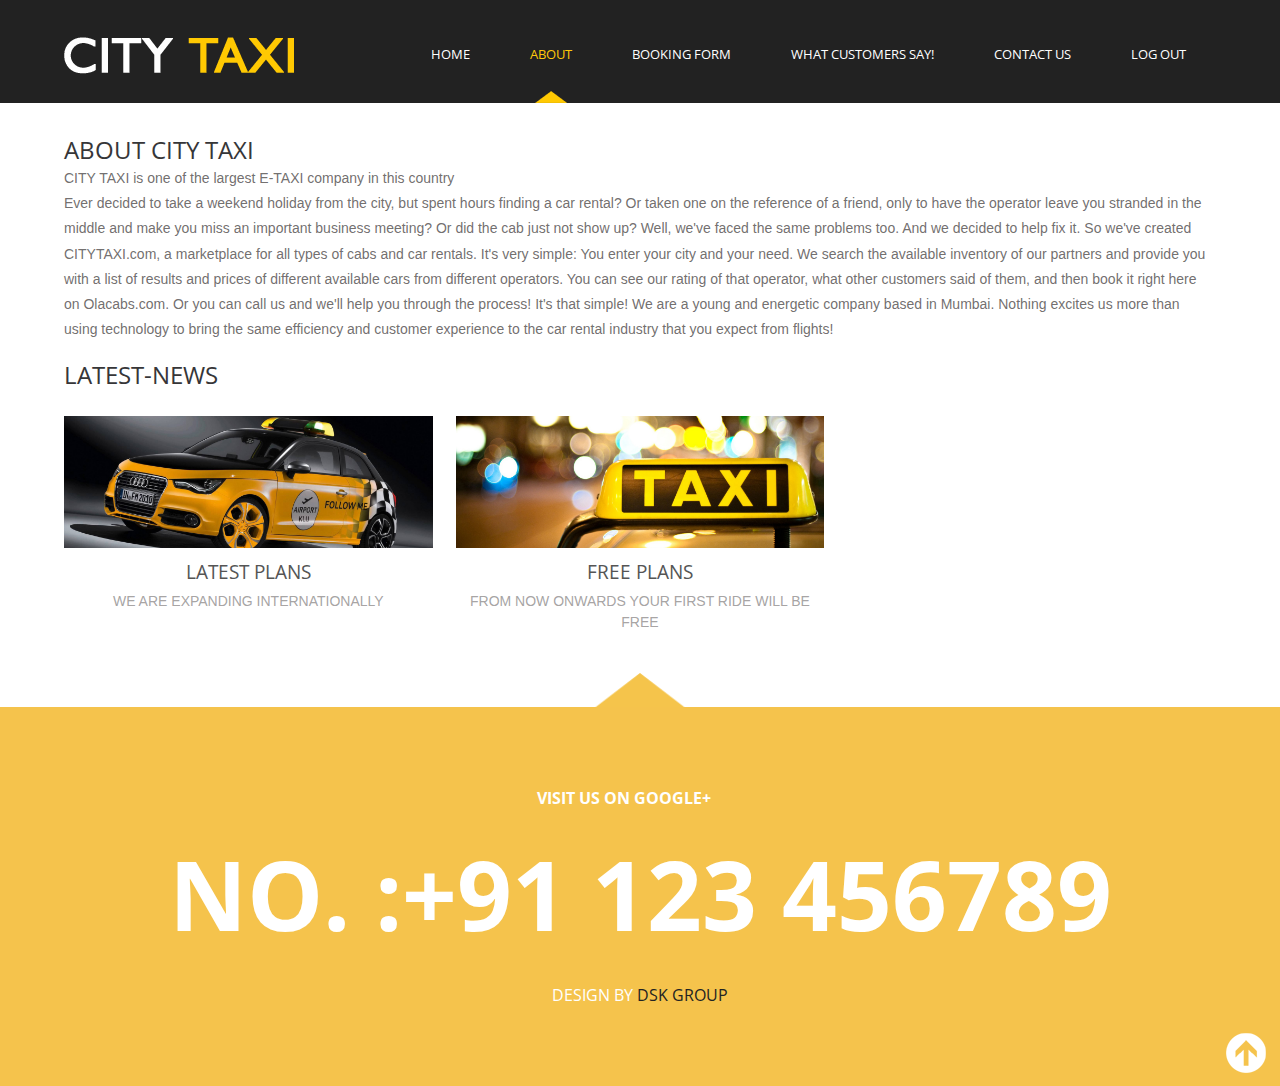
<file: about.html>
<!DOCTYPE HTML>
<html>
	<head>
		<title>CITY TAXI</title>
		<link href="css/style.css" rel="stylesheet" type="text/css"  media="all" />
		<link href='http://fonts.googleapis.com/css?family=Open+Sans' rel='stylesheet' type='text/css'>
		  <script src="http://ajax.googleapis.com/ajax/libs/jquery/1.8.3/jquery.min.js"></script>
		  <script type="text/javascript">
			jQuery(document).ready(function($) {
				$(".scroll").click(function(event){		
					event.preventDefault();
					$('html,body').animate({scrollTop:$(this.hash).offset().top},1200);
				});
			});
		</script>
	</head>
	<body bgcolor="black">
		<!---strat-wrap----->
		
			<!---strat-header----->
			<div class="header"  id="top">
				<div class="wrap">
					<!---start-logo---->
					<div class="logo">
						<a href="index.html"><img src="images/logo1.png" title="logo" /></a>
					</div>
					<!---End-logo---->
					<!---start-top-nav---->
					<div class="top-nav">
						<ul>
							<li><a href="index.html">Home</a></li>
							<li class="active"><a href="about.html">About</a></li>
							<li><a href="bks.html">Booking Form</a></li>
							<li><a href="whatwe.php">What Customers Say!</a></li>
							<li><a href="contact.html">Contact Us</a></li>
							<li><a href="login.html">Log Out</a></li>
							<div class="clear"> </div>
						</ul>
					</div>
					<div class="clear"> </div>
					<!---End-top-nav---->
				</div>
			</div>
			<!---End-header----->
		 <!---start-contnet---->
		 <div class="content">
		 	<!---start-about-us----->
		 	<div class="about-us">
		 			<div class="wrap">
						<div class="about-header">
							<h3>About City taxi</h3>
							<div class="clear"> </div>
						</div>
						<div class="about-info">
							<p>CITY TAXI is one of the largest E-TAXI company in this country<br>Ever decided to take a weekend holiday from the city, but spent hours finding a car rental? Or taken one on the reference of a friend, only to have the operator leave you stranded in the middle and make you miss an important business meeting? Or did the cab just not show up?

Well, we've faced the same problems too. And we decided to help fix it. So we've created CITYTAXI.com, a marketplace for all types of cabs and car rentals. It's very simple: You enter your city and your need. We search the available inventory of our partners and provide you with a list of results and prices of different available cars from different operators. You can see our rating of that operator, what other customers said of them, and then book it right here on Olacabs.com. Or you can call us and we'll help you through the process! It's that simple!

We are a young and energetic company based in Mumbai. Nothing excites us more than using technology to bring the same efficiency and customer experience to the car rental industry that you expect from flights!</p>
						</div>
					<div class="specials">
					<div class="specials-heading">
						<h3>Latest-News</h3>
						<div class="clear"> </div>
					</div>
					<div class="clear"> </div>
					<div class="specials-grids">
						<div class="special-grid">
							<img src="images/slider2.jpg" title="image-name">
							<a href="#">LATEST PLANS</a>
							<p>WE ARE EXPANDING INTERNATIONALLY</p>
						</div>
						
						<div class="special-grid spe-grid">
							<img src="images/slider4.jpg" title="image-name">
							<a href="#">FREE PLANS</a>
							<p>FROM NOW ONWARDS YOUR FIRST RIDE WILL BE FREE</p>
						</div>
						<div class="clear"> </div>
					</div>
					<div class="clear"> </div>
					</div>
					</div>
					
		 	<!---End-about---->
		 </div>
		 	<!---End-about-us----->
		 	<div class="bottom-grids">
		 		<div class="wrap">
		 		<div class="social-links">
		 			<ul>
		 				
		 				<li><a href="https://plus.google.com/u/0/116128541967483190068/posts"><span>VISIT US ON GOOGLE+</span></a></li>
		 			
		 			</ul>
		 		</div>
		 		<div class="mobile-no">
		 			 <span>NO. :+91 123 456789</span>
		 		</div>
		 		
		 		<div class="copy-right">
		 			<p><span>Design by</span> <a href="https://plus.google.com/+dishankkaji_ironman/posts/p/pub"><span>DSK Group</span></a></p> 
		 		</div>
		 		<div class="top-to-page">
						<a href="#top" class="scroll"> </a>
						<div class="clear"> </div>
					</div>
		 	</div>
		 	</div>
		 </div>
		 <!---End-contnet---->
		</div>
		<!---End-wrap----->
	</body>
</html>
</file>
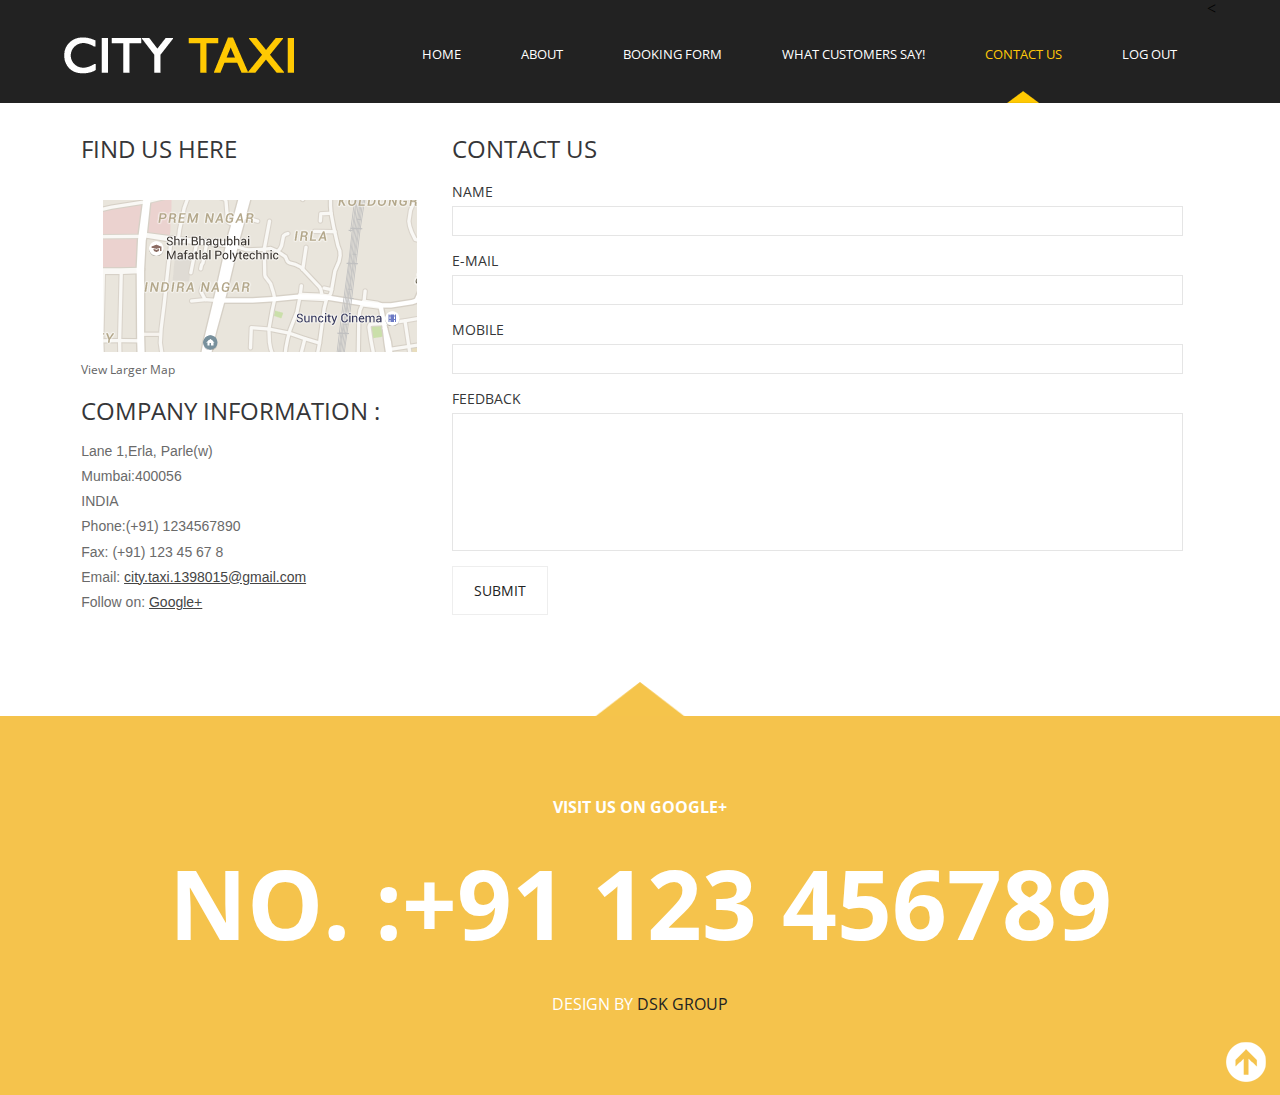
<file: contact.html>
<!DOCTYPE HTML>
<html>
	<head>
		<title>CITY TAXI</title>
		<link href="css/style.css" rel="stylesheet" type="text/css"  media="all" />
		<link href='http://fonts.googleapis.com/css?family=Open+Sans' rel='stylesheet' type='text/css'>
		  <script src="http://ajax.googleapis.com/ajax/libs/jquery/1.8.3/jquery.min.js"></script>
		  <script type="text/javascript">
			jQuery(document).ready(function($) {
				$(".scroll").click(function(event){		
					event.preventDefault();
					$('html,body').animate({scrollTop:$(this.hash).offset().top},1200);
				});
			});
		</script>
<script>
		function validateForm()
{
    var x = document.forms["contact"]["userName"].value;
    if (x == null || x == "")
	{
        alert("Name must be filled out");
        return false;
    }
	var y = document.forms["contact"]["userEmail"].value;
    if (y == null || y == "")
	{
        alert("Email must be filled out");
        return false;
    }
	var a = document.forms["contact"]["userPhone"].value;
    if (a == null || a == "")
	{
        alert("Phone No. must be filled out");
        return false;
    }
	var b = document.forms["contact"]["userMsg"].value;
    if (b == null || b == "")
	{
        alert("Feedback must be filled out");
        return false;
    }
	}
</script>
	</head>
	<body bgcolor="black">
		<!---strat-wrap----->
		
			<!---strat-header----->
			<div class="header"  id="top">
				<div class="wrap">
					<!---start-logo---->
					<div class="logo">
						<a href="index.html"><img src="images/logo1.png" title="logo" /></a>
					</div>
					<!---End-logo---->
					<!---start-top-nav---->
					<div class="top-nav">
						<ul>
							<li><a href="index.html">Home</a></li>
							<li><a href="about.html">About</a></li>
							<li><a href="bks.html">Booking Form</a></li>
							<<li><a href="whatwe.php">What Customers Say!</a></li>
							<li class="active"><a href="contact.html">Contact Us</a></li>
							<li><a href="login.html">Log Out</a></li>
							<div class="clear"> </div>
						</ul>
					</div>
					<div class="clear"> </div>
					<!---End-top-nav---->
				</div>
			</div>
			<!---End-header----->
		 <!---start-contnet---->
		 <div class="content">
		 	<!---start-contact---->
		 	<div class="contact">
		 		<div class="wrap">
				<div class="section group">				
				<div class="col span_1_of_3">
					<div class="contact_info">
			    	 	<h3>Find Us Here</h3>
			    	 		<div class="map">
					   			<iframe width="100%" height="175" frameborder="0" scrolling="no" marginheight="0" marginwidth="0" src="images\map.png"></iframe><br><small><a href="https://www.google.co.in/maps/place/JW+Marriott+Mumbai+Juhu/@19.1014339,72.8279079,17.75z/data=!4m5!3m4!1s0x0:0x12861889e9de122a!8m2!3d19.1019083!4d72.8264768" style="color:#666;text-align:left;font-size:12px">View Larger Map</a></small>
					   		</div>
      				</div>
      			<div class="company_address">
				     	<h3>Company Information :</h3>
						    	<p></p>
						   		<p>Lane 1,Erla, Parle(w)</p>
								<p>Mumbai:400056</p>
						   		<p>INDIA</p>
				   		<p>Phone:(+91) 1234567890</p>
				   		<p>Fax: (+91) 123 45 67 8</p>
				 	 	<p>Email: <span>city.taxi.1398015@gmail.com</span></p>
				   		<p>Follow on: <a href="https://plus.google.com/u/0/116128541967483190068/posts"><span>Google+</span><a>
				   </div>
				</div>				
				<div class="col span_2_of_3">
				  <div class="contact-form">
				  	<h3>Contact Us</h3>
					    <form method="post" action="contact.php" name="contact" onsubmit="return validateForm()">
					    	<div>
						    	<span><label>NAME</label></span>
						    	<span><input name="userName" type="text" class="textbox"></span>
						    </div>
						    <div>
						    	<span><label>E-MAIL</label></span>
						    	<span><input name="userEmail" type="text" class="textbox"></span>
						    </div>
						    <div>
						     	<span><label>MOBILE</label></span>
						    	<span><input name="userPhone" type="text" class="textbox"></span>
						    </div>
						    <div>
						    	<span><label>FEEDBACK</label></span>
						    	<span><textarea name="userMsg"> </textarea></span>
						    </div>
							<div>
						   		<span><input type="submit" value="Submit" onsubmit="return validateForm()"></span>
							</div>
							
							
					    </form>

				    </div>
  				</div>				
			  </div>
			</div>
			</div>
		 	<!---End-contact----->
		 	<div class="bottom-grids">
		 		<div class="wrap">
		 		<div class="social-links">
		 			<ul>
		 				
		 				<li><a href="https://plus.google.com/u/0/116128541967483190068/posts"><span>VISIT US ON GOOGLE+</span></a></li>
		 			
		 			</ul>
		 		</div>
		 		<div class="mobile-no">
		 			 <span>NO. :+91 123 456789</span>
		 		</div>
		 		
		 		<div class="copy-right">
		 			<p><span>Design by</span> <a href="https://plus.google.com/+dishankkaji_ironman/posts/p/pub"><span>DSK Group</span></a></p>
		 		</div>
		 		<div class="top-to-page">
						<a href="#top" class="scroll"> </a>
						<div class="clear"> </div>
					</div>
		 	</div>
		 	</div>
		 </div>
		 <!---End-contnet---->
		</div>
		<!---End-wrap----->
	</body>
</html>
</file>
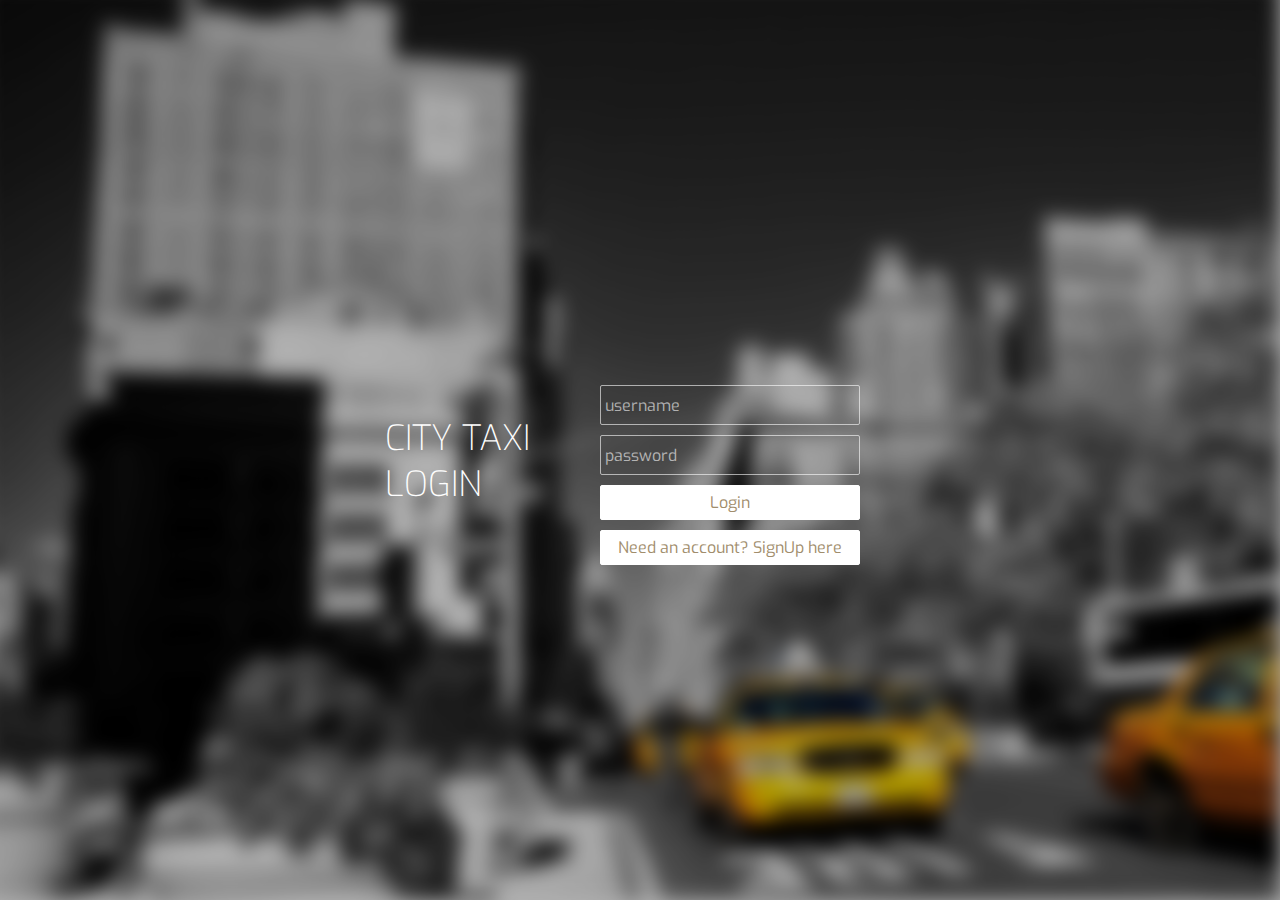
<file: login.html>
<!DOCTYPE html>
<html >
  <head>
    <meta charset="UTF-8">
    <title>LOGIN</title>
    
    
    
    
        <style>
      /* NOTE: The styles were added inline because Prefixfree needs access to your styles and they must be inlined if they are on local disk! */
      @import url(http://fonts.googleapis.com/css?family=Exo:100,200,400);
@import url(http://fonts.googleapis.com/css?family=Source+Sans+Pro:700,400,300);

body{
	margin: 0;
	padding: 0;
	font-family: Arial;
	font-size: 20px;

	
}

.body{
	position: absolute;
	top:0;
	left:0;
	width:100%;
	height:calc(100%);
	background-color:rgba(0,0,0,0.3);
	z-index:2;
}

.grad{
	position: absolute;
	top: -20px;
	left: -20px;
	right: 0px;
	bottom: 0px;
	width: auto;
	height: auto;
	background: url('images/taxi4.jpg');
	/*background-color:rgba(0,0,0,0.5);*/
	z-index: 1;
	opacity: 1;
	-webkit-filter: blur(10px);
	-moz-filter: blur(10px);
	-o-filter: blur(10px);
	-ms-filter: blur(10x);
	filter: blur(10px);
	
}

.header{
	position: absolute;
	top: calc(50% - 35px);
	left: calc(50% - 255px);
	z-index: 2;
}

.header div{
	float: left;
	color: #fff;
	font-family: 'Exo', sans-serif;
	font-size: 35px;
	font-weight: 200;
}



.login{
	position: absolute;
	top: calc(50% - 75px);
	left: calc(50% - 50px);
	height: 150px;
	width: 350px;
	padding: 10px;
	z-index: 2;
}

.login input[type=text]{
	width: 250px;
	height: 30px;
	background: transparent;
	border: 1px solid rgba(255,255,255,0.6);
	border-radius: 2px;
	color: #fff;
	font-family: 'Exo', sans-serif;
	font-size: 16px;
	font-weight: 400;
	padding: 4px;
}

.login input[type=password]{
	width: 250px;
	height: 30px;
	background: transparent;
	border: 1px solid rgba(255,255,255,0.6);
	border-radius: 2px;
	color: #fff;
	font-family: 'Exo', sans-serif;
	font-size: 16px;
	font-weight: 400;
	padding: 4px;
	margin-top: 10px;
}

.login input[type=button]{
	width: 260px;
	height: 35px;
	background: #fff;
	border: 1px solid #fff;
	cursor: pointer;
	border-radius: 2px;
	color: #a18d6c;
	font-family: 'Exo', sans-serif;
	font-size: 16px;
	font-weight: 400;
	padding: 6px;
	margin-top: 10px;
}
.login input[type=submit]{
	width: 260px;
	height: 35px;
	background: #fff;
	border: 1px solid #fff;
	cursor: pointer;
	border-radius: 2px;
	color: #a18d6c;
	font-family: 'Exo', sans-serif;
	font-size: 16px;
	font-weight: 400;
	padding: 6px;
	margin-top: 10px;
}

.login input[type=button]:hover{
	opacity: 0.8;
}
.login input[type=submit]:hover{
	opacity: 0.8;
}

.login input[type=button]:active{
	opacity: 0.6;
}
.login input[type=submit]:active{
	opacity: 0.6;
}

.login input[type=text]:focus{
	outline: none;
	border: 1px solid rgba(255,255,255,0.9);
}

.login input[type=password]:focus{
	outline: none;
	border: 1px solid rgba(255,255,255,0.9);
}

.login input[type=button]:focus{
	outline: none;
	
}
.login input[type=submit]:focus{
	outline: none;
	
}

::-webkit-input-placeholder{
   color: rgba(255,255,255,0.6);
}

::-moz-input-placeholder{
   color: rgba(255,255,255,0.6);
}
    </style>

    
        <script src="js/prefixfree.min.js"></script>

    
  </head>

  <body>

    <div class="body"></div>
		<div class="grad"></div>
		<div class="header">
			<div>CITY TAXI<br>LOGIN</div>
		</div>
		<br>
		<div class="login">
		<form method="post" action="Lvalidate.php">
				<input type="text" placeholder="username" name="user"><br>
				<input type="password" placeholder="password" name="password"><br>
				<input type="submit" value="Login"><br>
				<a href="signup.html"><input type="button" value="Need an account? SignUp here"></a>
				</form>
		</div>
    <script src='http://cdnjs.cloudflare.com/ajax/libs/jquery/2.1.3/jquery.min.js'></script>

    
    
    
    
  </body>
</html>
</file>
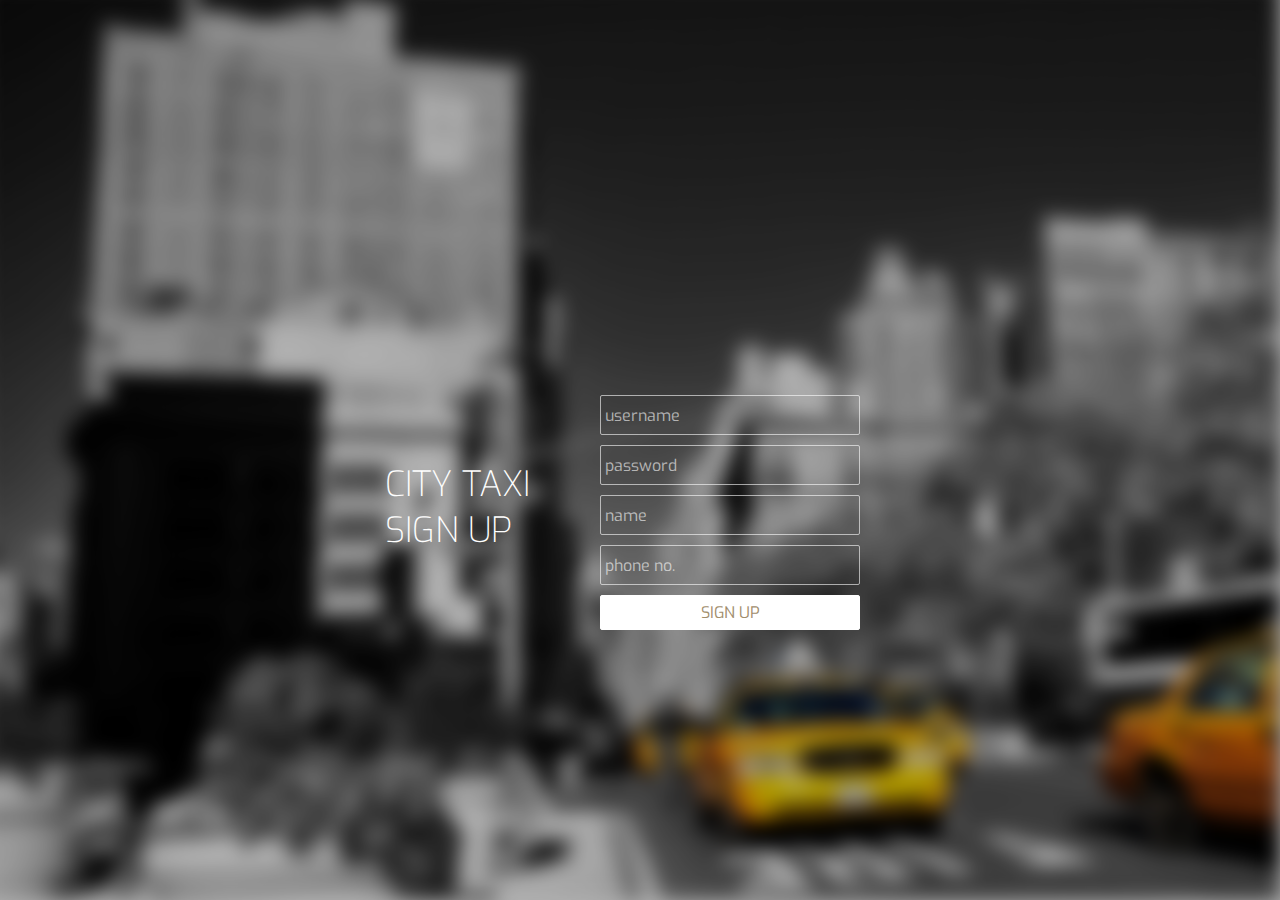
<file: signup.html>
<!DOCTYPE html>
<html >
  <head>
    <meta charset="UTF-8">
    <title>SIGN UP</title>
    
    
    
    
        <style>
      /* NOTE: The styles were added inline because Prefixfree needs access to your styles and they must be inlined if they are on local disk! */
      @import url(http://fonts.googleapis.com/css?family=Exo:100,200,400);
@import url(http://fonts.googleapis.com/css?family=Source+Sans+Pro:700,400,300);

body{
	margin: 0;
	padding: 0;
	font-family: Arial;
	font-size: 20px;

	
}

.body{
	position: absolute;
	top:0;
	left:0;
	width:100%;
	height:calc(100%);
	background-color:rgba(0,0,0,0.3);
	z-index:2;
}

.grad{
	position: absolute;
	top: -20px;
	left: -20px;
	right: 0px;
	bottom: 0px;
	width: auto;
	height: auto;
	background: url('images/taxi4.jpg');
	/*background-color:rgba(0,0,0,0.5);*/
	z-index: 1;
	opacity: 1;
	-webkit-filter: blur(10px);
	-moz-filter: blur(10px);
	-o-filter: blur(10px);
	-ms-filter: blur(10x);
	filter: blur(10px);
	
}

.header{
	position: absolute;
	top: calc(50% - 35px);
	left: calc(50% - 255px);
	z-index: 2;
}

.header div{
	float: left;
	color: #fff;
	font-family: 'Exo', sans-serif;
	font-size: 35px;
	font-weight: 200;
}



.login{
	position: absolute;
	top: calc(50% - 75px);
	left: calc(50% - 50px);
	height: 150px;
	width: 350px;
	padding: 10px;
	z-index: 2;
}

.login input[type=text]{
	width: 250px;
	height: 30px;
	background: transparent;
	border: 1px solid rgba(255,255,255,0.6);
	border-radius: 2px;
	color: #fff;
	font-family: 'Exo', sans-serif;
	font-size: 16px;
	font-weight: 400;
	padding: 4px;
	margin-top: 10px;
}

.login input[type=password]{
	width: 250px;
	height: 30px;
	background: transparent;
	border: 1px solid rgba(255,255,255,0.6);
	border-radius: 2px;
	color: #fff;
	font-family: 'Exo', sans-serif;
	font-size: 16px;
	font-weight: 400;
	padding: 4px;
	margin-top: 10px;
}

.login input[type=submit]{
	width: 260px;
	height: 35px;
	background: #fff;
	border: 1px solid #fff;
	cursor: pointer;
	border-radius: 2px;
	color: #a18d6c;
	font-family: 'Exo', sans-serif;
	font-size: 16px;
	font-weight: 400;
	padding: 6px;
	margin-top: 10px;
}

.login input[type=submit]:hover{
	opacity: 0.8;
}

.login input[type=submit]:active{
	opacity: 0.6;
}

.login input[type=text]:focus{
	outline: none;
	border: 1px solid rgba(255,255,255,0.9);
}

.login input[type=password]:focus{
	outline: none;
	border: 1px solid rgba(255,255,255,0.9);
}

.login input[type=submit]:focus{
	outline: none;
}

::-webkit-input-placeholder{
   color: rgba(255,255,255,0.6);
}

::-moz-input-placeholder{
   color: rgba(255,255,255,0.6);
}
    </style>

    
        <script src="js/prefixfree.min.js"></script>
		<script>
function validateForm() 
{
    var x = document.forms["signup"]["user"].value;
    if (x == null || x == "") 
	{
        alert("Username must be filled out");
        return false;
	}
	var y = document.forms["signup"]["password"].value;
    if (y == null || y == "") 
	{
        alert("Password must be filled out");
        return false;
	}
	var c = document.forms["signup"]["name"].value;
    if (c == null || c == "") 
	{
        alert("Name must be filled out");
        return false;
	}
	var a = document.forms["signup"]["ph"].value;
    if (a == null || a == "") 
	{
        alert("PhNO. must be filled out");
        return false;
	
    }
	
}
</script>
</head>


  <body>

    <div class="body"></div>
		<div class="grad"></div>
		<div class="header">
			<div><br>CITY TAXI<br>SIGN UP</div>
		</div>
		<br>
		<div class="login">
			<form method="post"  name="signup" action="Insert.php" onsubmit="return validateForm()">	
				<input type="text" placeholder="username" name="user"><br>
				<input type="password" placeholder="password" name="password"><br>
				<input type="text" placeholder="name" name="name"><br>
				<input type="text" placeholder="phone no." name="ph"><br>
				<input type="submit" value="SIGN UP">
				
		</div>
    <script src='http://cdnjs.cloudflare.com/ajax/libs/jquery/2.1.3/jquery.min.js'></script>

    
    
    
    
  </body>
</html>
</file>
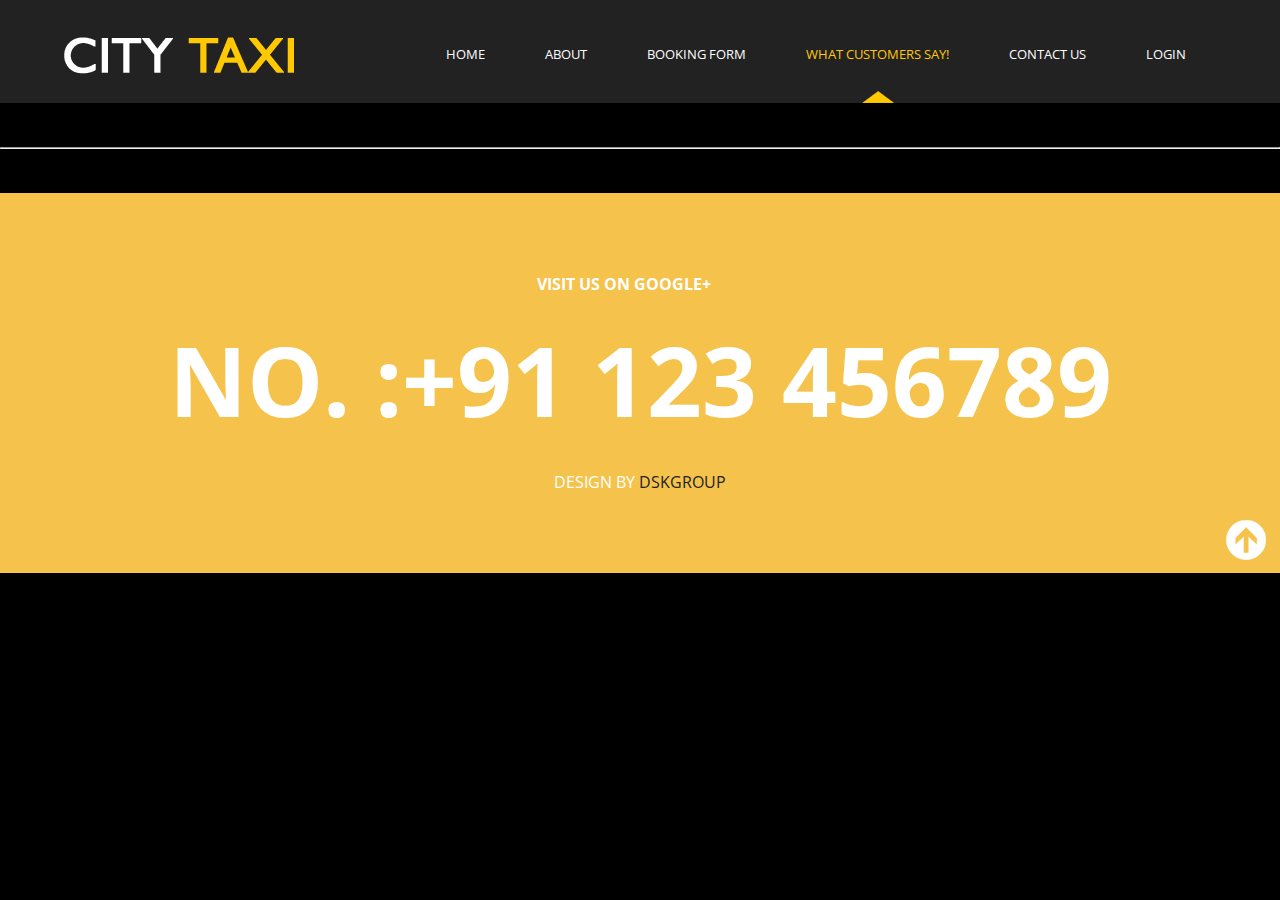
<file: whatwe.html>
<!--
Author: W3layouts
Author URL: http://w3layouts.com
License: Creative Commons Attribution 3.0 Unported
License URL: http://creativecommons.org/licenses/by/3.0/
-->

<!DOCTYPE HTML>
<html>
	<head>
		<title>CITY TAXI</title>
		<link href="css/style.css" rel="stylesheet" type="text/css"  media="all" />
		<link href='http://fonts.googleapis.com/css?family=Open+Sans' rel='stylesheet' type='text/css'>
		  <script src="http://ajax.googleapis.com/ajax/libs/jquery/1.8.3/jquery.min.js"></script>
		  <script type="text/javascript">
			jQuery(document).ready(function($) {
				$(".scroll").click(function(event){		
					event.preventDefault();
					$('html,body').animate({scrollTop:$(this.hash).offset().top},1200);
				});
			});
		</script>
		<script type="text/javascript" src="js/jquery.lightbox.js"></script>
				    <link rel="stylesheet" type="text/css" href="css/lightbox.css" media="screen">
				  	<script type="text/javascript">
				    $(function() {
				        $('.gallery-grid a').lightBox();
				    });
				    </script>
	</head>
	<body bgcolor="black">
		<!---strat-wrap----->
		
			<!---strat-header----->
			<div class="header"  id="top">
				<div class="wrap">
					<!---start-logo---->
					<div class="logo">
						<a href="index.html"><img src="images/logo1.png" title="logo" /></a>
					</div>
					<!---End-logo---->
					<!---start-top-nav---->
					<div class="top-nav">
						<ul>
							<li><a href="index.html">Home</a></li>
							<li><a href="about.html">About</a></li>
							<li><a href="bks.html">Booking Form</a></li>
							<li class="active"><a href="whatwe.html">What Customers Say!</a></li>
							<li><a href="contact.html">Contact Us</a></li>
							<li><a href="login.html">Login</a></li>
							<div class="clear"> </div>
						</ul>
					</div>
					<div class="clear"> </div>
					<!---End-top-nav---->
				</div>
			</div>
			<!---End-header----->
		 <!---start-contnet---->
		 <%
	Option Explicit
	Dim rs,con
	Set con=Server.CreateObject("ADODB.Connection")
	con.provider = "Microsoft.Jet.OLEDB.4.0"
	con.open "C:\Inetpub\wwwroot\webM\CityTaxi.mdb"
	Set rs=Server.CreateObject("ADODB.RecordSet")
	rs.open "contact",con,0,1,2
	Do While Not res.EOF
	Response.write res("Name")&"<hr><br>"
	Response.write res("Feedback")
	
	%>
		 	<div class="bottom-grids">
		 		<div class="wrap">
		 		<div class="social-links">
		 			<ul>
		 				
		 				<li><a href="https://plus.google.com/u/0/116128541967483190068/posts"><span>VISIT US ON GOOGLE+</span></a></li>
		 			
		 			</ul>
		 		</div>
		 		<div class="mobile-no">
		 			 <span>NO. :+91 123 456789</span>
		 		</div>
		 		
		 		<div class="copy-right">
		 			<p><span>Design by</span> <a href="https://plus.google.com/+dishankkaji_ironman/posts/p/pub"><span>DSKgroup</span></a></p>
		 		</div>
		 		<div class="top-to-page">
						<a href="#top" class="scroll"> </a>
						<div class="clear"> </div>
					</div>
		 	</div>
		 	</div>
		 </div>
		 <!---End-contnet---->
		</div>
		<!---End-wrap----->
	</body>
</html>
</file>
<file: css/style.css>
/* reset */
html,body,div,span,applet,object,iframe,h1,h2,h3,h4,h5,h6,p,blockquote,pre,a,abbr,acronym,address,big,cite,code,del,dfn,em,img,ins,kbd,q,s,samp,small,strike,strong,sub,sup,tt,var,b,u,i,dl,dt,dd,ol,nav ul,nav li,fieldset,form,label,legend,table,caption,tbody,tfoot,thead,tr,th,td,article,aside,canvas,details,embed,figure,figcaption,footer,header,hgroup,menu,nav,output,ruby,section,summary,time,mark,audio,video{margin:0;padding:0;border:0;font-size:100%;font:inherit;vertical-align:baseline;}
article, aside, details, figcaption, figure,footer, header, hgroup, menu, nav, section {display: block;}
ol,ul{list-style:none;margin:0px;padding:0px;}
blockquote,q{quotes:none;}
blockquote:before,blockquote:after,q:before,q:after{content:'';content:none;}
table{border-collapse:collapse;border-spacing:0;}
/* start editing from here */
a{text-decoration:none;}
.txt-rt{text-align:right;}/* text align right */
.txt-lt{text-align:left;}/* text align left */
.txt-center{text-align:center;}/* text align center */
.float-rt{float:right;}/* float right */
.float-lt{float:left;}/* float left */
.clear{clear:both;}/* clear float */
.pos-relative{position:relative;}/* Position Relative */
.pos-absolute{position:absolute;}/* Position Absolute */
.vertical-base{	vertical-align:baseline;}/* vertical align baseline */
.vertical-top{	vertical-align:top;}/* vertical align top */
nav.vertical ul li{	display:block;}/* vertical menu */
nav.horizontal ul li{	display: inline-block;}/* horizontal menu */
img{max-width:100%;}
/*end reset*/
/*----start-wrap-----*/
.wrap{
	width:80%;
	margin:0 auto;
}
/*---start-header-----*/
.header{
	background:#222222;
}
.logo{
	float: left;
	margin-top: 2.3em;
}
.top-nav{
	float:right;
}
.top-nav ul li{
	display:inline-block;
	float:left;
}
.top-nav ul li a{
	color: #FFF;
	font-family: 'Open Sans', sans-serif;
	font-size: 0.8em;
	display: block;
	padding: 45px 30px 40px 30px;
	display: block;
	text-transform: uppercase;
}
.top-nav li.active> a, .top-nav li> a:hover {
	color: #FFC809;
	background: url(../images/marker.png) 50% 100%no-repeat;
}
/*----start-content-----*/
.top-grids{
	padding: 5em 0;
	font-family: 'Open Sans', sans-serif;
	background: url(../images/car.png) no-repeat 78% 71% #f5c34c;
}
.top-grids h3{
	color:#FFF;
	font-size:2em;
	text-transform:uppercase;
	font-weight: bold;
}
.top-grids h2{
	color:#FFF;
	font-size: 8em;
	text-transform:uppercase;
	font-weight: bold;
}
.top-grids h4{
	color:#FFF;
	font-size:3em;
	text-transform:uppercase;
	font-weight: bold;
	margin-bottom: 0.5em;
}
.top-grids ul li{
	display:inline-block;
	float:left;
}
.top-grids ul li a{
	display:block;
}
.what{
	padding: 25px 40px;
	font-family: 'Open Sans', sans-serif;
	font-size:0.875em;
	text-transform:uppercase;
	background:#FFF;
	color:#222;
}
.what:hover{
	background:#222;
	color:#FFF;
}
.join{
	padding: 25px 40px;
	font-family: 'Open Sans', sans-serif;
	font-size:0.875em;
	text-transform:uppercase;
	background:#222;
	color:#FFF;
}
.join:hover{
	background:#FFF;
	color:#222;
}
/*---start-mid-grids-----*/
.mid-grids{
	padding: 5.5em 0 6em 0;
	background: url(../images/bottom-bg.png) no-repeat 50% 101% #222;
}
.mid-grid{
	float:left;
	width:31.33%;
	margin-right:2%;
	font-family: 'Open Sans', sans-serif;
	text-align:center;
}
.mid-grid h3{
	color: #FFF;
	font-size: 3em;
	font-family: 'Open Sans', sans-serif;
	text-transform: uppercase;
	font-weight: bold;
	margin-bottom: 0.5em;
}
.mid-grid h4{
	color: #99834D;
	font-size: 1.5em;
	font-family: 'Open Sans', sans-serif;
	padding: 0.5em 0;
}
.mid-grid p{
	color: #777;
	font-family: Arial, Helvetica, sans-serif;
	font-size: 0.875em;
	line-height: 1.8em;
	margin-bottom: 1em;
	width: 90%;
	margin: 0 auto 1em auto;
}
.button{
	color: #FFF;
	font-size: 1.2em;
	font-family: 'Open Sans', sans-serif;
	text-transform: uppercase;
	padding: 0.5em 0px 0px 0px;
}
.button:hover{
	color:#f5c34c;
}
.services{
	font-family: 'Open Sans', sans-serif;
	background: url(../images/bottom-bg.png) no-repeat 50% 101% #FFF;
	padding-bottom: 3em;
}
.services h4{
	font-family: 'Open Sans', sans-serif;
	font-size: 1.5em;
	color: #363638;
	text-transform: uppercase;
	padding: 1em 0 0 0;
}
/*----bottom-grids-----*/
.bottom-grids{
	padding: 5em 0 4em 0;
	background:#f5c34c;
	font-family: 'Open Sans', sans-serif;
	position:relative;
}
.social-links{
	text-align:center;
}
.social-links ul li{
	display:inline-block;
}
.social-links ul li a{
	font-size: 1em;
	color: #FFF;
	text-transform: uppercase;
	margin: 0px 2em 0px 0px;
	font-weight: bold;
	display:inline-block;

}
.mobile-no{
	text-align:center;
}
.mobile-no span{
	font-size: 6em;
	text-transform: uppercase;
	color: #FFF;
	font-weight: bold;
	padding: 0.2em 0 0.1em 0;
	display: block;
}
.footer-logo{
	text-align:center;
}
.footer-logo a{
	font-size:3em;
	color:#FFF;
	text-transform:uppercase;
}
.copy-right{
	text-align:center;
}
.copy-right p{
	font-size:1em;
	text-transform:uppercase;
	color:#FFF
}
.copy-right a{
	color:#222;
	margin:1em 0;
	display:inline-block;
}
.copy-right a:hover{
	color:#FFF;
}
/*** move top **/
.scroll {
	width: 48px;
	height: 48px;
	border: none;
	display: block;
	text-indent: 100%;
	background: url(../images/top-icon.png) no-repeat right top;
	position: absolute;
	right: 14px;
	bottom: 5px;
}
.scroll:hover{
	opacity:0.8;
}
/*---about-us----*/
.about-us {
	padding: 30px 0 0 0;
	background: url(../images/bottom-bg.png) no-repeat 50% 101% #FFF;
}
.about-header h3{
	font-family: 'Open Sans', sans-serif;
	font-size: 1.5em;
	color: #363638;
	text-transform: uppercase;
}
.about-info a{
	text-transform: uppercase;
	font-size: 1.2em;
	font-family: 'Open Sans', sans-serif;
	color: #555;
	transition: 0.5s ease;
	-o-transition: 0.5s ease;
	-webkit-transition: 0.5s ease;
	padding: 1em 0 0.5em 0;
	display: block;
}
.about-info a:hover{
	color:#f5c34c;
}
.about-info p{
	font-size: 0.875em;
	color: rgba(85, 81, 81, 0.84);
	font-family: Arial, Helvetica, sans-serif;
	line-height: 1.8em;
}
/*-----specials-heading----*/
.specials-heading h5{
	float: left;
	width: 33%;
	height: 1px;
	background: #D1D1D1;
	margin: 24px 0px 0px 0px;
}
/*----special-grid------*/
.special-grid {
	float: left;
	width: 32%;
	margin-right: 2%;
	text-align: center;
}
.specials {
	margin-top: 1em;
}
.special-grid img{
	width:100%;
}
.special-grid a{
	text-transform: uppercase;
	font-size: 1.2em;
	font-family: 'Open Sans', sans-serif;
	color: #555;
	transition: 0.5s ease;
	-o-transition: 0.5s ease;
	-webkit-transition: 0.5s ease;
	padding: 0.3em 0;
	display: block;
}
.special-grid a:hover{
	color: #f5c34c;
}
.special-grid p{
	font-size: 0.875em;
	color: rgba(148, 145, 145, 0.84);
	font-family: Arial, Helvetica, sans-serif;
	padding: 0em 1em 1em 1em;
	line-height: 1.5em;
}
.spe-grid{
	margin: 0px;
}
.specials-grids {
	padding: 25px 0 60px 0;
}
/*-----specials-heading----*/
.specials-heading h3{
	font-family: 'Open Sans', sans-serif;
	font-size: 1.5em;
	color: #363638;
	text-transform: uppercase;
}
/*----start-testmonial-grid----*/
.testmonial-grid{
	text-align:center;
}
.testmonial-grid h3{
	font-family: 'Open Sans', sans-serif;
	font-size: 2em;
	color: #363638;
	text-align: center;
	text-transform: uppercase;
	padding: 0em 0 0.5em 0;
}
.testmonial-grid p{
	font-size: 0.875em;
	color: rgba(85, 81, 81, 0.84);
	font-family: Arial, Helvetica, sans-serif;
	padding: 0em 1em 1em 1em;
	line-height: 1.8em;
}
.testmonial-grid a{
	font-size: 0.875em;
	font-size: 1.2em;
	font-family: 'Open Sans', sans-serif;
	color:#f5c34c;
}
.testmonials{
	padding: 3em 0 5em 0;
	background: url(../images/bottom-bg.png) no-repeat 50% 101% #222;
}
/*---start-what-we----*/
/*---start-gallery---*/
.gallerys {
	font-family: 'Open Sans', sans-serif;
	background: url(../images/bottom-bg.png) no-repeat 50% 101% #FFF;
	padding-bottom: 2em;
}
.gallerys h3{
	font-family: 'Open Sans', sans-serif;
	font-size: 1.5em;
	color: #363638;
	text-transform: uppercase;
	padding:1em 0;
}
.gallery-grid{
	width: 31.44%;
	float:left;
}
.gallery-grid p {
	font-size: 0.875em;
	padding: 0.2em 0em 1.2em 0em;
	color: #6a6a6a;
	line-height: 1.8em;
	font-family: Arial, Helvetica, sans-serif;
}
.gallery-button a {
	color: #222;
	font-size: 0.875em;
	text-transform: uppercase;
	padding: 0.8em;
	border: 1px solid #EEE;
	display: inline-block;
}
.gallery-button a:hover {
	background: #f5c34c;
	color: #FFF;
}
.grid2{
	margin: 0px 35px;
}
.gallery-grids {
	margin-bottom: 30px;
}
.projects-bottom-paination ul li{
	display:inline-block;
}
.projects-bottom-paination{
	text-align: center;
	padding: 55px 0;
	font-family: 'Open Sans', sans-serif;
}
.projects-bottom-paination li a{
	font: 400 12px/1.2em Arial;
	color: #5a5a5a;
	padding: 11px 18px;
	background: #fff;
	text-decoration: none;
	text-shadow: none;
	border: 1px solid #e9e9e9;
	margin-top: 16px;
}
.projects-bottom-paination li.active> a, .projects-bottom-paination li> a:hover {
	background: #f5c34c;
	color:#fff;
}
.gallery-grid h4{
	font-family: 'Open Sans', sans-serif;
	font-size: 18px;
	line-height: 22px;
	text-transform: uppercase;
	color: #363638;
	-webkit-transition: all 0.3s ease-out;
	-moz-transition: all 0.3s ease-out;
	-ms-transition: all 0.3s ease-out;
	-o-transition: all 0.3s ease-out;
	transition: all 0.3s ease-out;
	cursor: pointer;
	padding: 13px 0px 2px 0px;
}
.gallery-grid h4:hover{
	color:#f5c34c;
}
/*---start-services----*/
/*  GRID OF Five   ============================================================================= */
.section {
	clear: both;
	padding: 0px;
	margin: 0px;
}
.group:before,
.group:after {
    content:"";
    display:table;
}
.group:after {
    clear:both;
}
.group {
    zoom:1;
}
.col {
	display: block;
	float:left;
	margin: 1% 0 1% 1.6%;
}
.col:first-child {
	 margin-left: 0;
} 
.images_1_of_5 {
	width: 15.72%;
	padding: 1.5%;
	text-align: center;
}
.images_1_of_5  img{
	max-width:100%;
	display:inline-block;
}
.images_1_of_5  h2 {
	font-family: 'Open Sans', sans-serif;
	font-size: 18px;
	line-height: 22px;
	text-transform: uppercase;
	color: #363638;
	-webkit-transition: all 0.3s ease-out;
	-moz-transition: all 0.3s ease-out;
	-ms-transition: all 0.3s ease-out;
	-o-transition: all 0.3s ease-out;
	transition: all 0.3s ease-out;
	cursor: pointer;
	padding: 13px 0px 2px 0px;
}
.images_1_of_5  p {
	font-size: 0.875em;
	padding: 0.5em 0em;
	color: #6a6a6a;
	line-height: 1.8em;
	font-family: Arial, Helvetica, sans-serif;
}
.images_1_of_5 .button{
}
.images_1_of_5 .button a{
		color: #222;
		font-size: 0.8em;
		text-transform: uppercase;
		padding: 0.8em;
		border: 1px solid #EEE;
		display: inline-block;
		font-weight: normal;
}
.images_1_of_5 .button a:hover{
	   background: #f5c34c;
		color: #FFF;
}

/***** Media Quries *****/
@media only screen and (max-width: 1024px) {
	.wrap{
		width:90%;
	}	
}
/*----End-wrap-----*/
/*  Contact Form  ============================================================================= */
.contact{
	font-family: 'Open Sans', sans-serif;
	background: url(../images/bottom-bg.png) no-repeat 50% 101% #FFF;
	padding-bottom: 2em;
}
.section {
	clear: both;
	padding: 0px;
	margin: 0px;
}
.group:before,
.group:after {
    content:"";
    display:table;
}
.group:after {
    clear:both;
}
.group {
    zoom:1;
}
.col{
	display: block;
	float:left;
	margin: 1% 0 1% 1.6%;
}
.col:first-child{
	margin-left:0;
}	
.span_2_of_3 {
	width: 63.1%;
	padding:1.5%; 
}
.span_1_of_3 {
	width: 29.2%;
	padding:1.5%; 
}
.span_2_of_3  h3,
.span_1_of_3  h3 {
	font-family: 'Open Sans', sans-serif;
	font-size: 1.5em;
	color: #363638;
	text-transform: uppercase;
	padding: 0 0 0.5em 0;
}
.contact-form{
	position:relative;
	padding-bottom:30px;
}
.contact-form div{
	padding:5px 0;
}
.contact-form span{
	display:block;
	font-size: 0.875em;
	color: #363638;
	padding-bottom:5px;
	font-family: 'Open Sans', sans-serif;
}
.contact-form input[type="text"],.contact-form textarea{
		    padding:8px;
			display:block;
			width:98%;
			border: none;
			outline:none;
			color:#363638;
			font-size:0.8125em;
			font-family:Arial, Helvetica, sans-serif;
			border: 1px solid rgba(192, 192, 192, 0.41);
			-webkit-appearance:none;
}
.contact-form textarea{
		resize:none;
		height:120px;		
}
.contact-form input[type="submit"]{
	color: #222;
	font-size: 1em;
	text-transform: uppercase;
	padding: 1em 1.5em;
	border: 1px solid #EEE;
	display: inline-block;
	font-weight: normal;
	font-family: 'Open Sans', sans-serif;
	background: #FFF;
	cursor:pointer;
}
.contact-form input[type="submit"]:hover{
	background: #f5c34c;
	color: #FFF;
}
.contact-form input[type="submit"]:active{
	background: #f5c34c;
	color: #FFF;
}
.company_address{
}
.company_address p{
	font-size: 0.875em;
	color: #6a6a6a;
	line-height: 1.8em;
	font-family: Arial, Helvetica, sans-serif;
}
.company_address p span{
	text-decoration:underline;
	color:#454545;
	cursor:pointer;
}
.map{
	margin-bottom:15px;
}

/***** Media Quries *****/
@media only screen and (max-width: 1024px) {
	.wrap{
		width:95%;
	}	
}
/*  GO FULL WIDTH AT LESS THAN 800 PIXELS */

@media only screen and (max-width: 800px) {
	.wrap{
		width:95%;
	}
	.span_2_of_3 {
		width:94%;
		padding:3%; 
	}
	.col{ 
		margin: 1% 0 1% 0%;
	}
	.span_1_of_3 {
		width:94%;
		padding:3%; 
	}
}

/*  GO FULL WIDTH AT LESS THAN 640 PIXELS */

@media only screen and (max-width: 640px) and (min-width: 480px) {
	.wrap{
		width:95%;
	}
	.span_2_of_3 {
		width:94%;
		padding:3%; 
	}
	.col{ 
		margin: 1% 0 1% 0%;
	}
	.span_1_of_3 {
		width:94%;
		padding:3%; 
	}
   
   .contact-form input[type="text"],.contact-form textarea{
		width:97%;
	}
}
/*  GO FULL WIDTH AT LESS THAN 480 PIXELS */

@media only screen and (max-width: 480px) {
	.wrap{
		width:95%;
	}
	.span_2_of_3 {
		width:90%;
		padding:5%; 
	}
	.col { 
		margin: 1% 0 1% 0%;
	}
	.span_1_of_3 {
		width:90%;
		padding:5%; 
	}
	.contact-form input[type="text"],.contact-form textarea{
		width:92%;
	}
}
/*----responsive-design-----*/
@media only screen and (max-width: 1366px) and (min-width: 1280px) {
	.wrap{
		width:90%;
	}
	.grid2 {
		margin: 0px 34px;
	}
}
@media only screen and (max-width: 1280px) and (min-width: 1024px) {
	.wrap{
		width:90%;
	}
	.grid2 {
		margin: 0px 34px;
	}
	.top-grids h2 {
		color: #FFF;
		font-size: 7em;
	}
	.top-grids {
		background: url(../images/car.png) no-repeat 84% 71% #f5c34c;
	}
	.gallery-grid {
		width: 31.3%;
	}
}
@media only screen and (max-width: 1024px) and (min-width: 768px) {
	.wrap{
		width:90%;
	}
	.grid2 {
		margin: 0px 34px;
	}
	.top-grids h2 {
		color: #FFF;
		font-size: 5em;
	}
	.top-grids {
		padding: 3em 0 5em 0;
		background: url(../images/car.png) no-repeat 91% 65% #f5c34c;
	}
	.gallery-grid {
		width: 30%;
	}
	.what {
		padding: 25px 12px;
	}
}
@media only screen and (max-width: 768px) and (min-width: 640px) {
	.wrap{
		width:90%;
	}
	.grid2 {
		margin: 0px 34px;
	}
	.top-grids h2 {
		color: #FFF;
		font-size: 5em;
	}
	.top-grids {
		padding: 3em 0 5em 0;
		background: url(../images/car.png) no-repeat 91% 65% #f5c34c;
	}
	.gallery-grid {
		width: 29%;
	}
	.what {
		padding: 25px 12px;
	}
	.top-nav ul li a {
		padding: 45px 10px 40px 10px;
	}
	.mobile-no span {
		font-size: 5em;
	}
	.images_1_of_5 {
		width: 47%;	
	}
	.images_1_of_5:last-child{
		display:none;
	}
}
</file>
